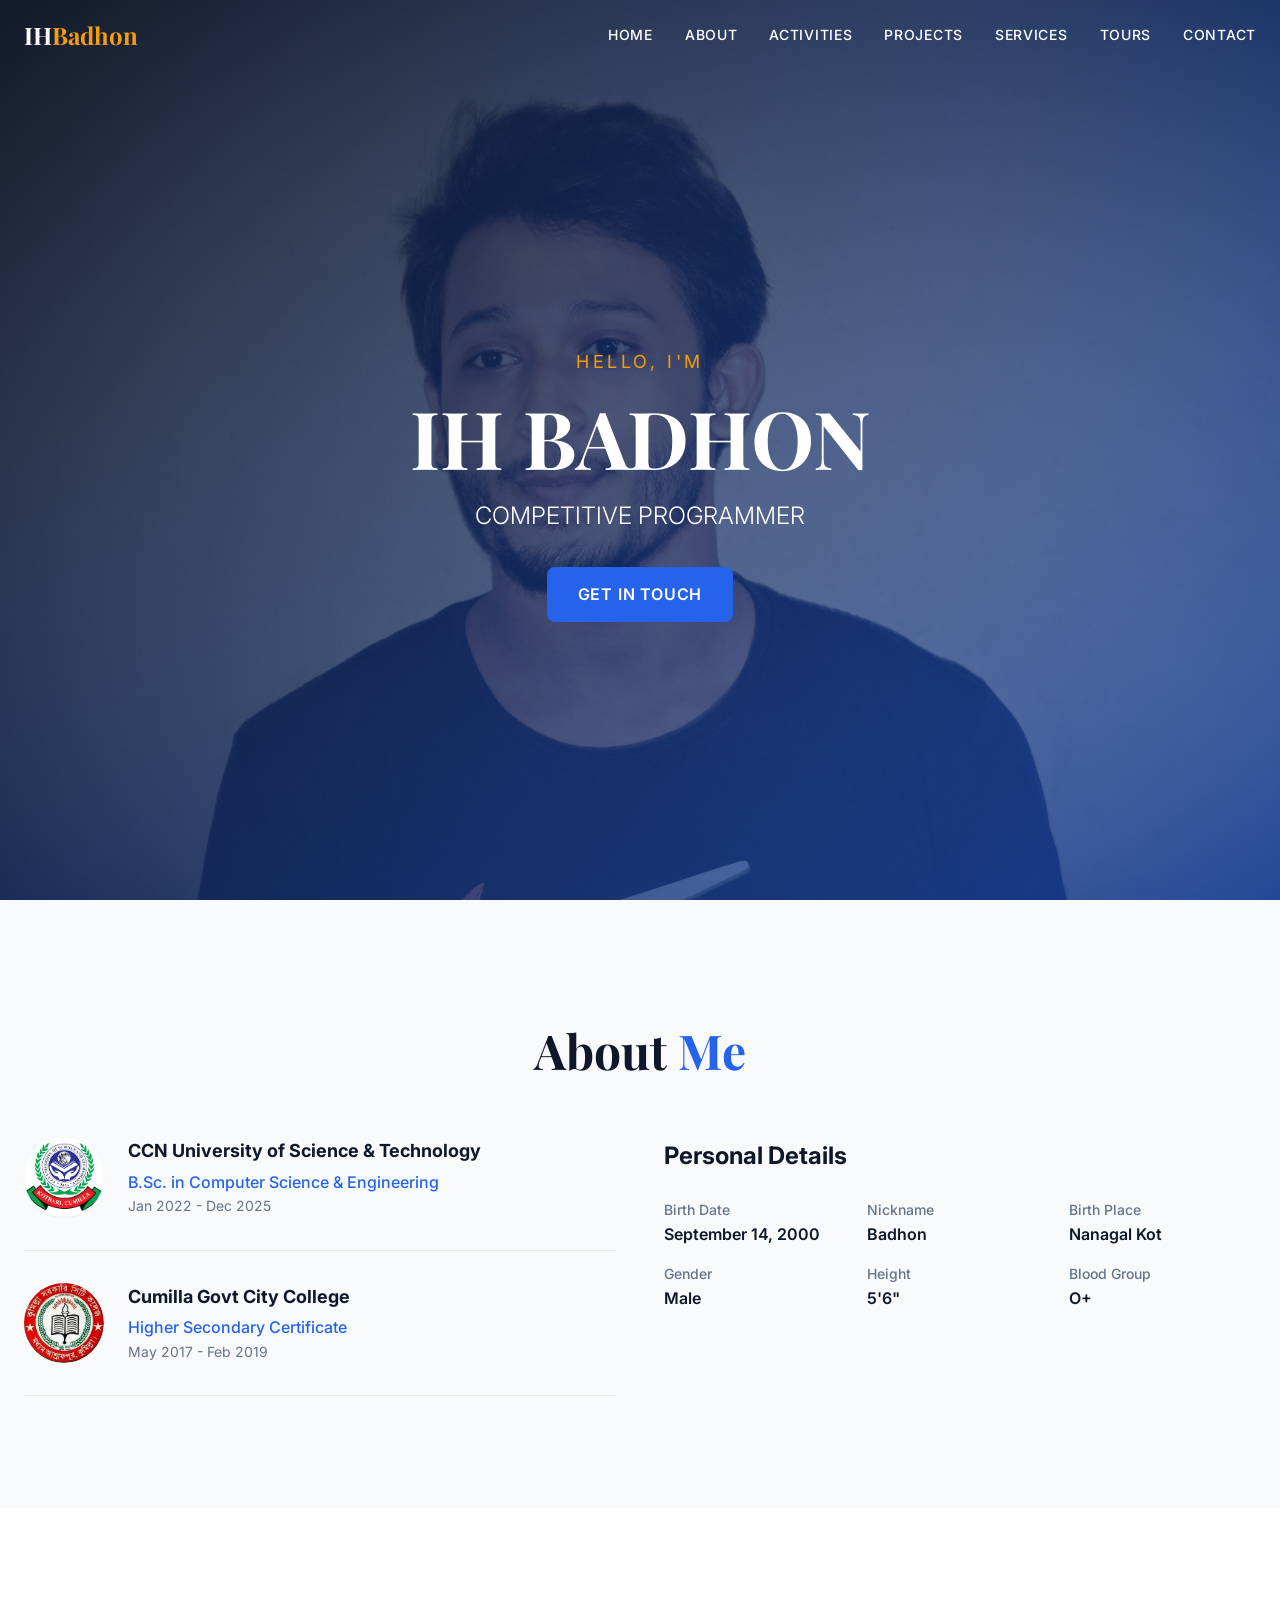
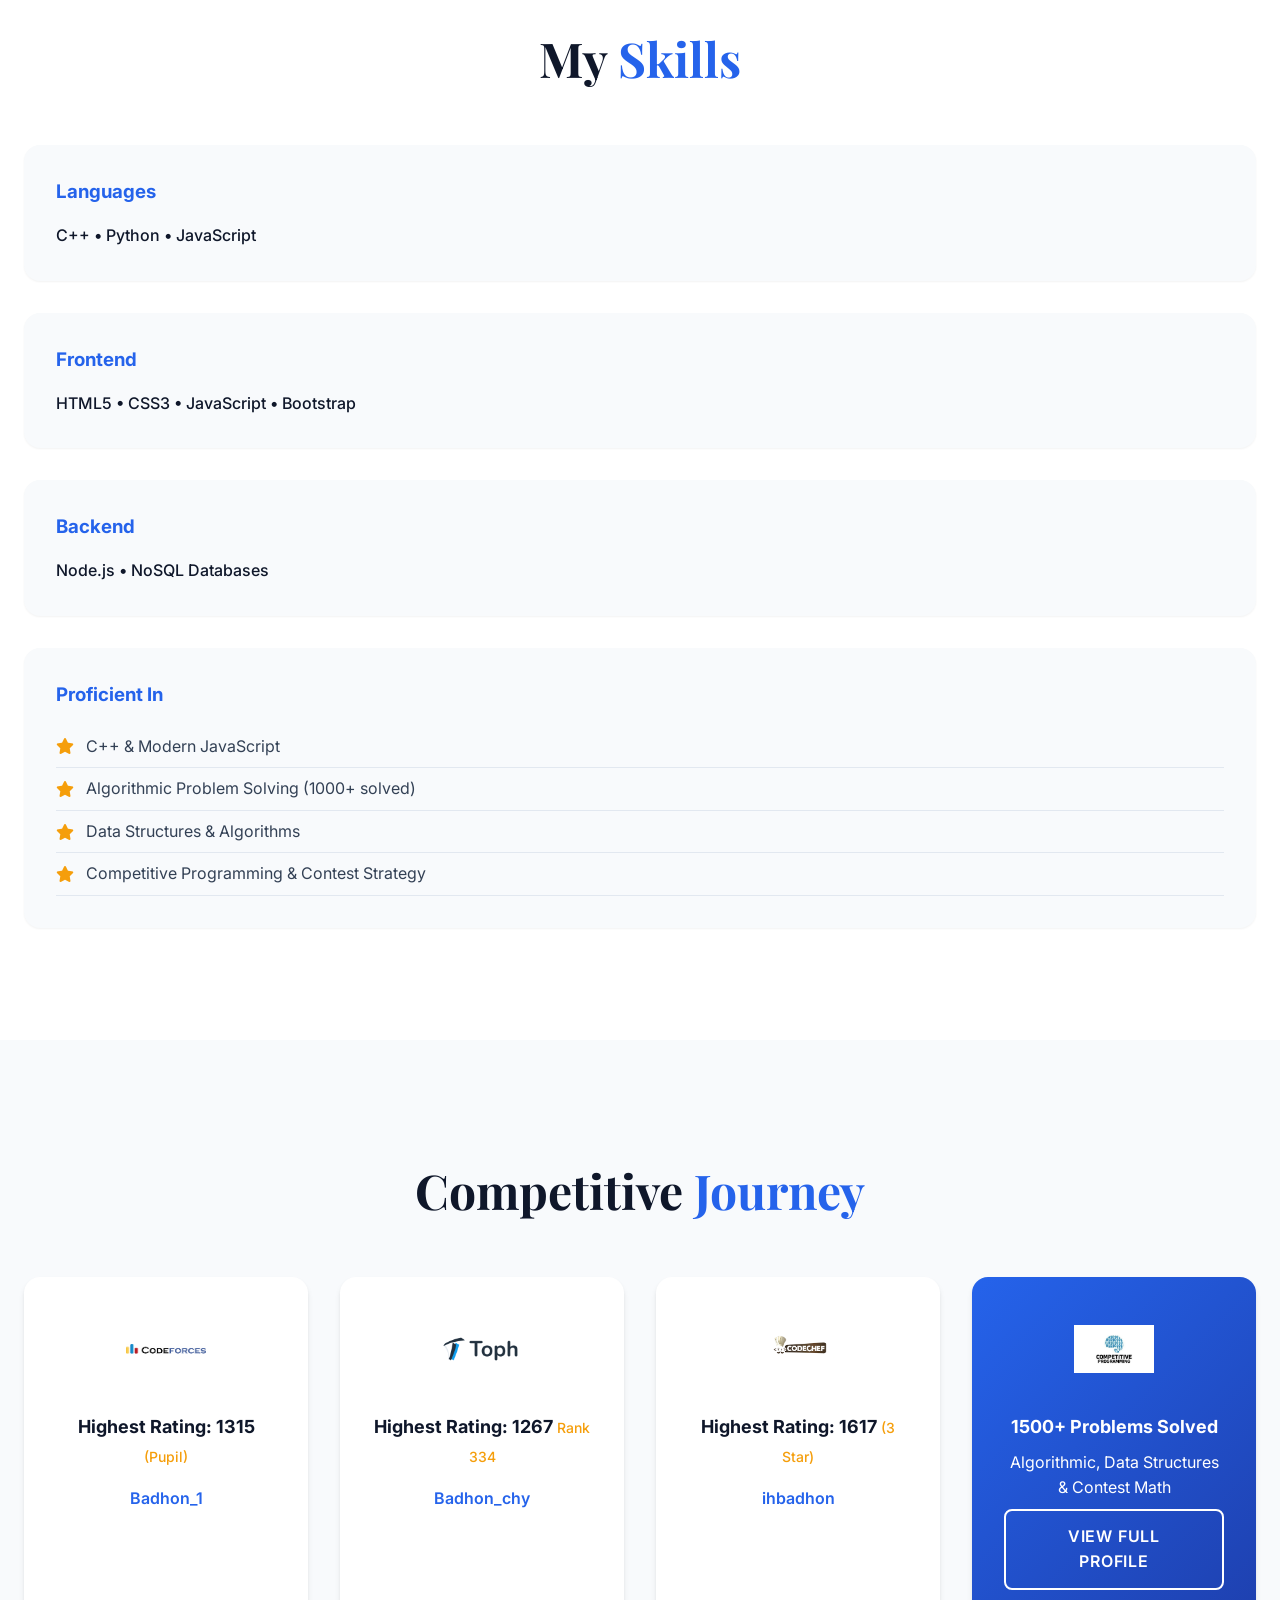
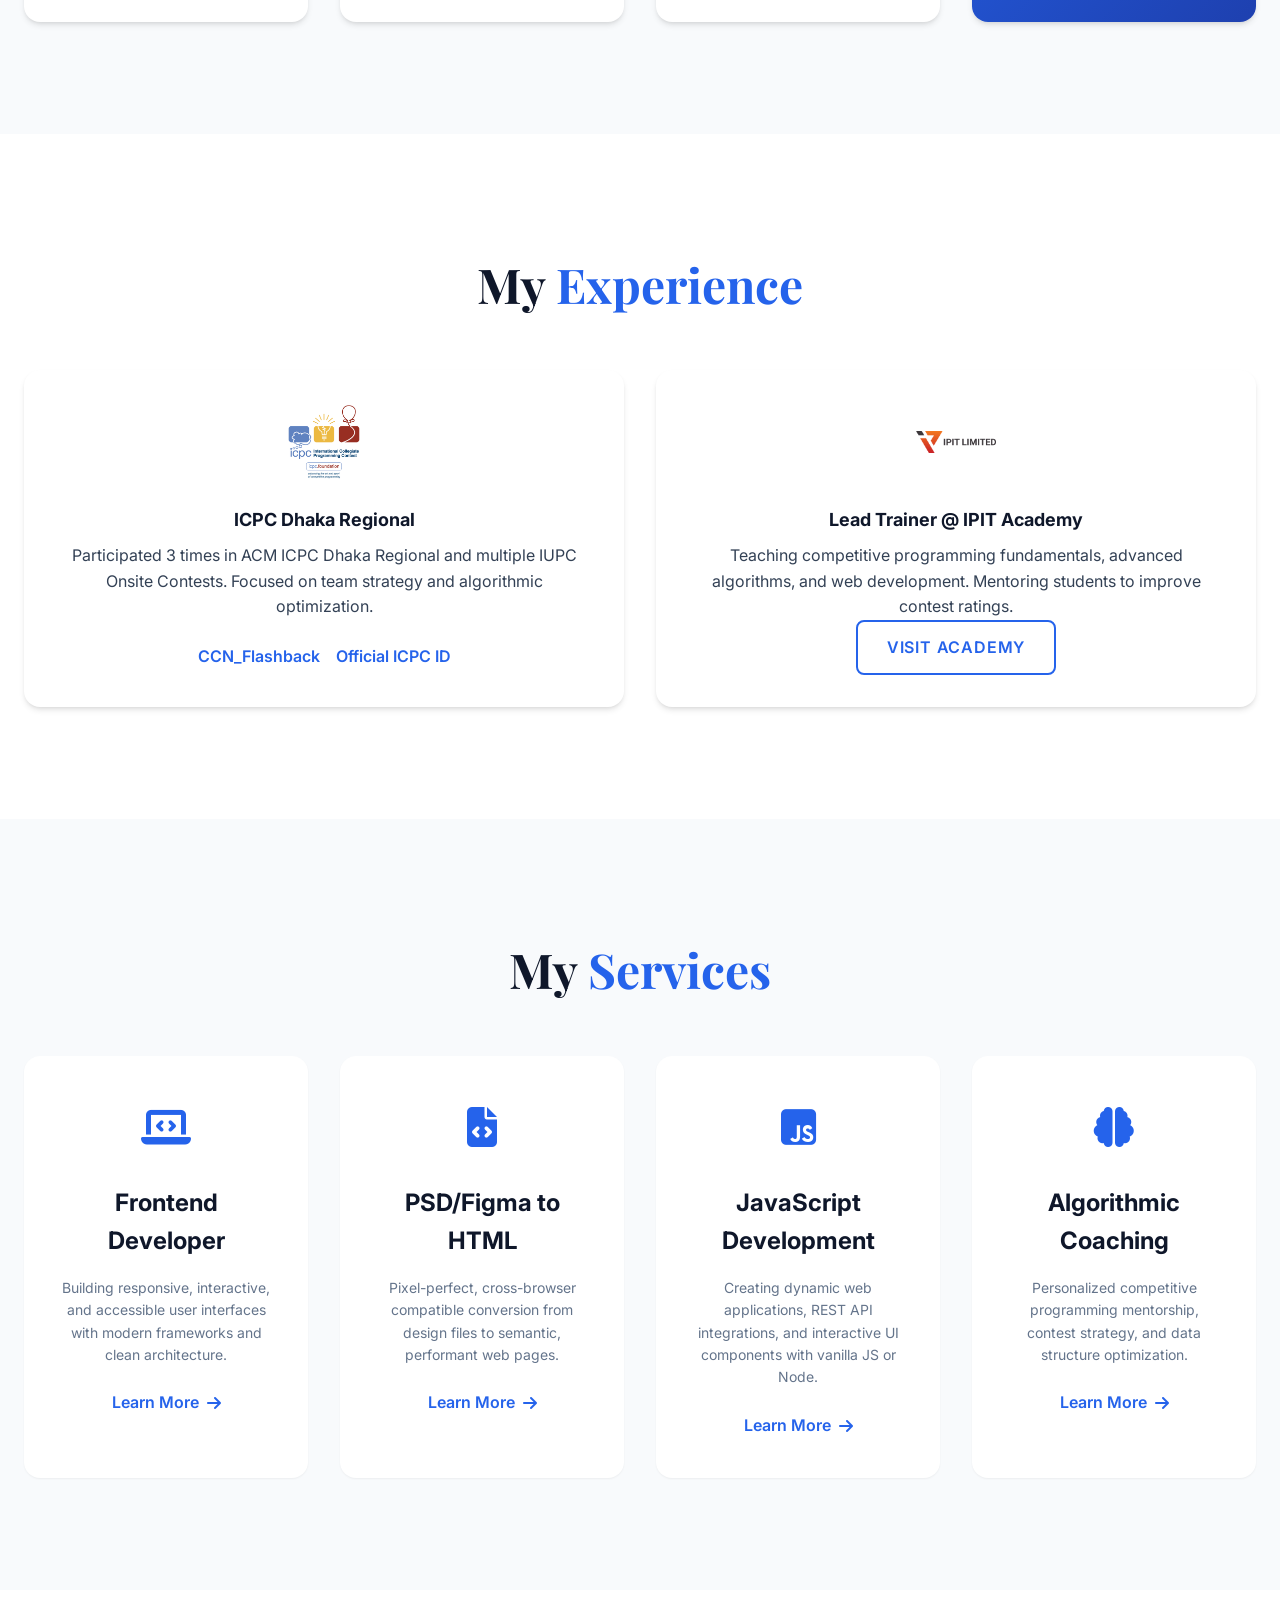
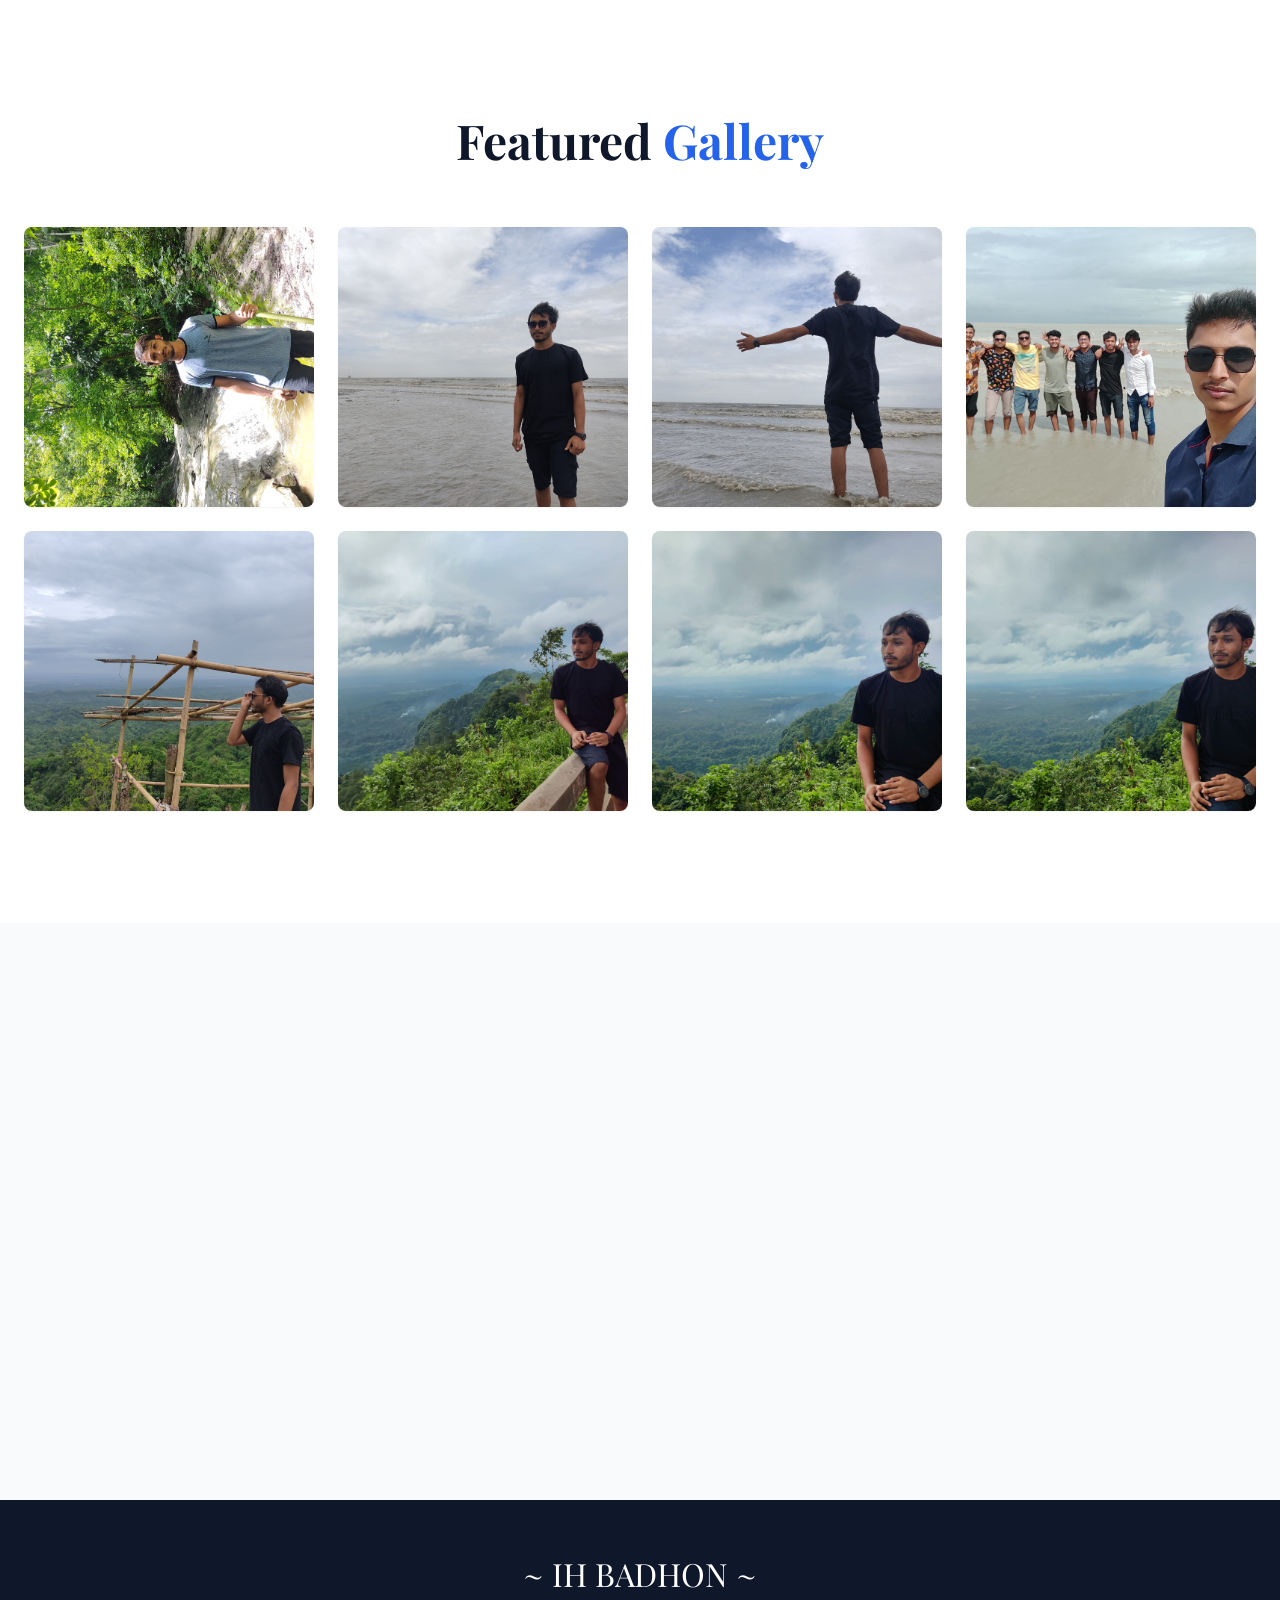
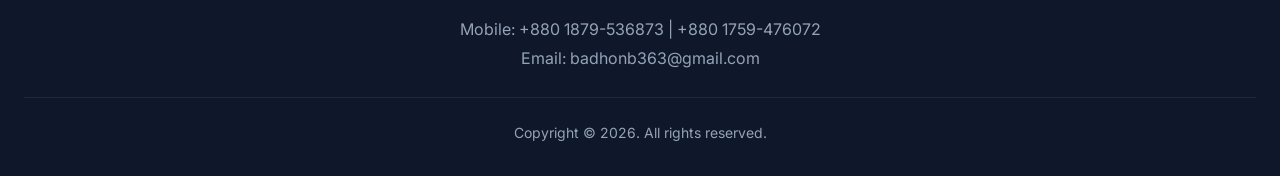
<file: index.html>
<!doctype html>
<html lang="en">
  <head>
    <meta charset="UTF-8" />
    <meta name="viewport" content="width=device-width, initial-scale=1.0" />
    <meta
      name="description"
      content="Portfolio of IH Badhon - Competitive Programmer & Full-Stack Developer"
    />
    <title>IH Badhon | Competitive Programmer & Developer</title>
    <link rel="stylesheet" href="scroll.css" />
    <link rel="preconnect" href="https://fonts.googleapis.com" />
    <link rel="preconnect" href="https://fonts.gstatic.com" crossorigin />
    <link
      href="https://fonts.googleapis.com/css2?family=Inter:wght@300;400;500;600;700&family=Playfair+Display:wght@700&display=swap"
      rel="stylesheet"
    />
    <link
      rel="stylesheet"
      href="https://cdnjs.cloudflare.com/ajax/libs/font-awesome/6.4.0/css/all.min.css"
    />
  </head>
  <body>
    <!-- Navigation -->
    <nav id="nav" class="nav">
      <div class="nav-container">
        <a href="#home" class="logo">IH<span>Badhon</span></a>
        <button
          class="nav-toggle"
          aria-label="Toggle navigation"
          aria-expanded="false"
        >
          <i class="fas fa-bars"></i>
        </button>
        <div class="links-container">
          <ul class="links">
            <!-- Inside your existing <ul class="links"> -->
            <li><a href="#home" class="scroll-link">home</a></li>
            <li><a href="#about" class="scroll-link">about</a></li>
            <li>
              <a href="#problem-solving" class="scroll-link">Activities</a>
            </li>
            <li><a href="projects.html" class="nav-link">Projects</a></li>
            <!-- NEW -->
            <li><a href="#services" class="scroll-link">services</a></li>
            <li><a href="#tours" class="scroll-link">tours</a></li>
            <li><a href="#contact" class="scroll-link">contact</a></li>
          </ul>
        </div>
      </div>
    </nav>

    <!-- Hero -->
    <header id="home" class="hero">
      <div class="hero-overlay"></div>
      <div class="hero-content container">
        <p class="hero-subtitle fade-in">HELLO, I'M</p>
        <h1 class="hero-title fade-in">IH BADHON</h1>
        <h2 class="hero-role fade-in">
          <span class="text-animation">COMPETITIVE PROGRAMMER</span>
        </h2>
        <a href="#contact" class="btn btn-primary fade-in">Get In Touch</a>
      </div>
    </header>

    <main>
      <!-- About & Education -->
      <section id="about" class="section">
        <div class="container">
          <h2 class="section-title fade-in">About <span>Me</span></h2>
          <div class="about-grid">
            <div class="education-card fade-in">
              <div class="edu-item">
                <img
                  src="./img/ccn logo.png"
                  alt="CCN University"
                  class="edu-logo"
                />
                <div class="edu-details">
                  <h3>CCN University of Science & Technology</h3>
                  <p class="degree">B.Sc. in Computer Science & Engineering</p>
                  <p class="date">Jan 2022 - Dec 2025</p>
                </div>
              </div>
              <div class="edu-item">
                <img
                  src="./img/govt city.jpg"
                  alt="Cumilla Govt City College"
                  class="edu-logo"
                />
                <div class="edu-details">
                  <h3>Cumilla Govt City College</h3>
                  <p class="degree">Higher Secondary Certificate</p>
                  <p class="date">May 2017 - Feb 2019</p>
                </div>
              </div>
            </div>
            <div class="personal-details fade-in">
              <h3>Personal Details</h3>
              <dl class="details-list">
                <div>
                  <dt>Birth Date</dt>
                  <dd>September 14, 2000</dd>
                </div>
                <div>
                  <dt>Nickname</dt>
                  <dd>Badhon</dd>
                </div>
                <div>
                  <dt>Birth Place</dt>
                  <dd>Nanagal Kot</dd>
                </div>
                <div>
                  <dt>Gender</dt>
                  <dd>Male</dd>
                </div>
                <div>
                  <dt>Height</dt>
                  <dd>5'6"</dd>
                </div>
                <div>
                  <dt>Blood Group</dt>
                  <dd>O+</dd>
                </div>
              </dl>
            </div>
          </div>
        </div>
      </section>

      <!-- Skills -->
      <section id="skills" class="section bg-alt">
        <div class="container">
          <h2 class="section-title fade-in">My <span>Skills</span></h2>
          <div class="skills-grid fade-in">
            <div class="skill-category">
              <h3>Languages</h3>
              <div class="tags">C++ • Python • JavaScript</div>
            </div>
            <div class="skill-category">
              <h3>Frontend</h3>
              <div class="tags">HTML5 • CSS3 • JavaScript • Bootstrap</div>
            </div>
            <div class="skill-category">
              <h3>Backend</h3>
              <div class="tags">Node.js • NoSQL Databases</div>
            </div>
            <div class="skill-list">
              <h3>Proficient In</h3>
              <ul class="skill-ul">
                <li><i class="fas fa-star"></i> C++ & Modern JavaScript</li>
                <li>
                  <i class="fas fa-star"></i> Algorithmic Problem Solving (1000+
                  solved)
                </li>
                <li>
                  <i class="fas fa-star"></i> Data Structures & Algorithms
                </li>
                <li>
                  <i class="fas fa-star"></i> Competitive Programming & Contest
                  Strategy
                </li>
              </ul>
            </div>
          </div>
        </div>
      </section>

      <!-- Problem Solving -->
      <section id="activities" class="section">
        <div class="container">
          <h2 class="section-title fade-in">
            Competitive <span>Journey</span>
          </h2>
          <div class="cp-grid fade-in">
            <div class="cp-card">
              <img src="./img/cf logo.png" alt="Codeforces" />
              <h3>Highest Rating: 1315 <span class="rank">(Pupil)</span></h3>
              <a
                href="https://codeforces.com/profile/Badhon_1"
                target="_blank"
                rel="noopener"
                >Badhon_1</a
              >
            </div>
            <div class="cp-card">
              <img src="./img/toph.png" alt="Toph" class="toph-img" />
              <h3>Highest Rating: 1267 <span class="rank">Rank 334</span></h3>
              <a
                href="https://toph.co/u/Badhon_chy"
                target="_blank"
                rel="noopener"
                >Badhon_chy</a
              >
            </div>
            <div class="cp-card">
              <img src="./img/codechef.png" alt="CodeChef" />
              <h3>Highest Rating: 1617 <span class="rank">(3 Star)</span></h3>
              <a
                href="https://www.codechef.com/users/ihbadhon"
                target="_blank"
                rel="noopener"
                >ihbadhon</a
              >
            </div>
            <div class="cp-card highlight">
              <img src="./img/cplogo.jfif" alt="CP Stats" />
              <h3>1500+ Problems Solved</h3>
              <p>Algorithmic, Data Structures & Contest Math</p>
              <a href="#" class="btn btn-outline">View Full Profile</a>
            </div>
          </div>
        </div>
      </section>

      <!-- Experience -->
      <section id="experience" class="section bg-alt">
        <div class="container">
          <h2 class="section-title fade-in">My <span>Experience</span></h2>
          <div class="exp-grid fade-in">
            <div class="exp-card">
              <img src="./img/icpc.png" alt="ICPC Dhaka" />
              <h3>ICPC Dhaka Regional</h3>
              <p>
                Participated 3 times in ACM ICPC Dhaka Regional and multiple
                IUPC Onsite Contests. Focused on team strategy and algorithmic
                optimization.
              </p>
              <div class="exp-links">
                <a
                  href="https://algo.codemarshal.org/contests/dhaka-22/standings"
                  target="_blank"
                  >CCN_Flashback</a
                >
                <a
                  href="https://icpc.global/private/person/855621/ICPCID"
                  target="_blank"
                  >Official ICPC ID</a
                >
              </div>
            </div>
            <div class="exp-card">
              <img src="./img/ipit.jpg" alt="IPIT Academy" />
              <h3>Lead Trainer @ IPIT Academy</h3>
              <p>
                Teaching competitive programming fundamentals, advanced
                algorithms, and web development. Mentoring students to improve
                contest ratings.
              </p>
              <a href="#" class="btn btn-outline">Visit Academy</a>
            </div>
          </div>
        </div>
      </section>

      <!-- Services -->
      <section id="services" class="section">
        <div class="container">
          <h2 class="section-title fade-in">My <span>Services</span></h2>
          <div class="services-grid fade-in">
            <article class="service-card">
              <div class="icon"><i class="fas fa-laptop-code"></i></div>
              <h3>Frontend Developer</h3>
              <p>
                Building responsive, interactive, and accessible user interfaces
                with modern frameworks and clean architecture.
              </p>
              <a href="#" class="read-more"
                >Learn More <i class="fas fa-arrow-right"></i
              ></a>
            </article>
            <article class="service-card">
              <div class="icon"><i class="fas fa-file-code"></i></div>
              <h3>PSD/Figma to HTML</h3>
              <p>
                Pixel-perfect, cross-browser compatible conversion from design
                files to semantic, performant web pages.
              </p>
              <a href="#" class="read-more"
                >Learn More <i class="fas fa-arrow-right"></i
              ></a>
            </article>
            <article class="service-card">
              <div class="icon"><i class="fab fa-js-square"></i></div>
              <h3>JavaScript Development</h3>
              <p>
                Creating dynamic web applications, REST API integrations, and
                interactive UI components with vanilla JS or Node.
              </p>
              <a href="#" class="read-more"
                >Learn More <i class="fas fa-arrow-right"></i
              ></a>
            </article>
            <article class="service-card">
              <div class="icon"><i class="fas fa-brain"></i></div>
              <h3>Algorithmic Coaching</h3>
              <p>
                Personalized competitive programming mentorship, contest
                strategy, and data structure optimization.
              </p>
              <a href="#" class="read-more"
                >Learn More <i class="fas fa-arrow-right"></i
              ></a>
            </article>
          </div>
        </div>
      </section>

      <!-- Gallery -->
      <section id="tours" class="section bg-alt">
        <div class="container">
          <h2 class="section-title fade-in">Featured <span>Gallery</span></h2>
          <div class="gallery-grid fade-in">
            <img
              src="./img/IMG_20220628_105105.jpg"
              alt="Gallery 1"
              class="tour-img"
              loading="lazy"
            />
            <img
              src="./img/IMG_20220629_092503.jpg"
              alt="Gallery 2"
              class="tour-img"
              loading="lazy"
            />
            <img
              src="./img/IMG_20220629_092628.jpg"
              alt="Gallery 3"
              class="tour-img"
              loading="lazy"
            />
            <img
              src="./img/IMG_20220629_093707.jpg"
              alt="Gallery 4"
              class="tour-img"
              loading="lazy"
            />
            <img
              src="./img/IMG_20220629_143143.jpg"
              alt="Gallery 5"
              class="tour-img"
              loading="lazy"
            />
            <img
              src="./img/IMG_20220629_154853.jpg"
              alt="Gallery 6"
              class="tour-img"
              loading="lazy"
            />
            <img
              src="./img/IMG_20220629_154904.jpg"
              alt="Gallery 7"
              class="tour-img"
              loading="lazy"
            />
            <img
              src="./img/IMG_20220629_154907.jpg"
              alt="Gallery 8"
              class="tour-img"
              loading="lazy"
            />
          </div>
        </div>
      </section>

      <!-- Subscribe -->
      <section id="subscribe" class="section">
        <div class="container">
          <div class="subscribe-box fade-in">
            <h2>Stay Connected</h2>
            <p>
              Subscribe for updates on competitive programming contests, web dev
              tutorials, and project releases.
            </p>
            <form class="subscribe-form" action="#" method="POST">
              <input
                type="email"
                placeholder="Enter your email address"
                required
                aria-label="Email address"
              />
              <button type="submit" class="btn btn-primary">
                Subscribe Now
              </button>
            </form>
            <div class="social-links">
              <a href="#" aria-label="GitHub"><i class="fab fa-github"></i></a>
              <a href="#" aria-label="LinkedIn"
                ><i class="fab fa-linkedin-in"></i
              ></a>
              <a href="#" aria-label="Codeforces"
                ><i class="fas fa-code"></i
              ></a>
              <a href="mailto:badhonb363@gmail.com" aria-label="Email"
                ><i class="fas fa-envelope"></i
              ></a>
            </div>
          </div>
        </div>
      </section>
    </main>

    <!-- Footer -->
    <footer id="contact" class="footer">
      <div class="container">
        <p class="brand">~ IH BADHON ~</p>
        <p class="contact-info">
          Mobile: +880 1879-536873 | +880 1759-476072 <br />
          Email: badhonb363@gmail.com
        </p>
        <p class="copyright">
          Copyright &copy; <span id="date"></span>. All rights reserved.
        </p>
        <a href="#home" class="top-link" aria-label="Back to top"
          ><i class="fas fa-arrow-up"></i
        ></a>
      </div>
    </footer>

    <!-- Image Modal -->
    <div id="imageModal" class="modal" aria-hidden="true">
      <span class="close" aria-label="Close modal">&times;</span>
      <img class="modal-content" id="modal-image" alt="Enlarged view" />
    </div>

    <script src="scroll.js"></script>
  </body>
</html>
</file>
<file: scroll.css>
/* =========================================
   1. VARIABLES & RESET
   ========================================= */
:root {
  /* Palette */
  --primary: #2563eb;
  --primary-dark: #1e40af;
  --secondary: #0f172a;
  --accent: #f59e0b;
  --bg: #f8fafc;
  --bg-alt: #ffffff;
  --text: #334155;
  --text-light: #64748b;
  --text-dark: #0f172a;
  --white: #ffffff;
  --border: #e2e8f0;
  --shadow-sm: 0 1px 2px 0 rgba(0, 0, 0, 0.05);
  --shadow-md:
    0 4px 6px -1px rgba(0, 0, 0, 0.1), 0 2px 4px -2px rgba(0, 0, 0, 0.1);
  --shadow-lg:
    0 10px 15px -3px rgba(0, 0, 0, 0.1), 0 4px 6px -4px rgba(0, 0, 0, 0.1);
  --radius: 0.5rem;
  --radius-lg: 1rem;
  --transition: all 0.3s cubic-bezier(0.4, 0, 0.2, 1);

  /* Typography */
  --font-heading: "Playfair Display", serif;
  --font-body: "Inter", sans-serif;
  --fs-xs: 0.75rem;
  --fs-sm: 0.875rem;
  --fs-base: 1rem;
  --fs-lg: 1.125rem;
  --fs-xl: 1.5rem;
  --fs-2xl: 2rem;
  --fs-3xl: 3rem;
  --fs-4xl: 4rem;
}

*,
*::before,
*::after {
  box-sizing: border-box;
  margin: 0;
  padding: 0;
}

html {
  scroll-behavior: smooth;
  scroll-padding-top: 80px; /* Offset for fixed nav */
}

body {
  font-family: var(--font-body);
  background: var(--bg);
  color: var(--text);
  line-height: 1.6;
  font-size: var(--fs-base);
  -webkit-font-smoothing: antialiased;
}

img {
  max-width: 100%;
  height: auto;
  display: block;
}

ul,
ol {
  list-style: none;
}

a {
  text-decoration: none;
  color: inherit;
  transition: var(--transition);
}

button {
  font: inherit;
  cursor: pointer;
  border: none;
  background: none;
}

/* =========================================
   2. UTILITIES & LAYOUT
   ========================================= */
.container {
  width: 100%;
  max-width: 1280px;
  margin: 0 auto;
  padding: 0 1.5rem;
}

.section {
  padding: 5rem 0;
}

.bg-alt {
  background: var(--bg-alt);
}

.section-title {
  font-family: var(--font-heading);
  font-size: var(--fs-3xl);
  color: var(--text-dark);
  text-align: center;
  margin-bottom: 3rem;
}

.section-title span {
  color: var(--primary);
}

.fade-in {
  opacity: 0;
  transform: translateY(20px);
  transition:
    opacity 0.6s ease,
    transform 0.6s ease;
}

.fade-in.visible {
  opacity: 1;
  transform: translateY(0);
}

/* =========================================
   3. NAVIGATION
   ========================================= */
.nav {
  position: fixed;
  top: 0;
  left: 0;
  width: 100%;
  z-index: 1000;
  transition: var(--transition);
  background: transparent;
}
/* Active Navigation Link */
.nav-link.active {
  color: #ff2f10 !important;
  border-bottom: 2px solid #ff2f10;
  padding-bottom: 2px;
}
.fixed-nav .nav-link.active {
  color: #153f63 !important;
}
.nav.scrolled {
  background: rgba(255, 255, 255, 0.95);
  backdrop-filter: blur(10px);
  box-shadow: var(--shadow-md);
}

.nav-container {
  display: flex;
  justify-content: space-between;
  align-items: center;
  height: 70px;
  padding: 0 1.5rem;
}

.logo {
  font-family: var(--font-heading);
  font-size: var(--fs-xl);
  font-weight: 700;
  color: var(--white);
}

.logo span {
  color: var(--accent);
}

.nav.scrolled .logo {
  color: var(--text-dark);
}

.links-container {
  height: 0;
  overflow: hidden;
  transition: height 0.3s ease;
  background: var(--white);
}

.nav.scrolled .links-container {
  background: transparent;
}

.links {
  display: flex;
  flex-direction: column;
  gap: 1rem;
  padding: 2rem 0;
  text-align: center;
}

.links a {
  font-weight: 500;
  color: var(--text);
  font-size: var(--fs-lg);
}

.links a:hover {
  color: var(--primary);
}

.nav-toggle {
  color: var(--white);
  font-size: var(--fs-xl);
  padding: 0.5rem;
}

.nav.scrolled .nav-toggle {
  color: var(--text-dark);
}

@media (min-width: 992px) {
  .nav-toggle {
    display: none;
  }
  .links-container {
    height: auto !important;
    background: transparent;
  }
  .links {
    flex-direction: row;
    padding: 0;
    gap: 2rem;
  }
  .links a {
    color: var(--white);
    font-size: var(--fs-sm);
    letter-spacing: 0.05em;
    text-transform: uppercase;
  }
  .nav.scrolled .links a {
    color: var(--text);
  }
}

/* =========================================
   4. HERO
   ========================================= */
.hero {
  min-height: 100vh;
  background: url("./img/5edited.jpg") center/cover no-repeat;
  display: flex;
  align-items: center;
  position: relative;
  padding-top: 70px;
}

.hero-overlay {
  position: absolute;
  inset: 0;
  background: linear-gradient(
    135deg,
    rgba(15, 23, 42, 0.85),
    rgba(37, 99, 235, 0.6)
  );
}

.hero-content {
  position: relative;
  z-index: 2;
  color: var(--white);
  text-align: center;
}

.hero-subtitle {
  font-size: var(--fs-lg);
  letter-spacing: 0.2em;
  margin-bottom: 1rem;
  color: var(--accent);
}

.hero-title {
  font-family: var(--font-heading);
  font-size: var(--fs-4xl);
  line-height: 1.1;
  margin-bottom: 1rem;
}

.hero-role {
  font-size: var(--fs-xl);
  font-weight: 300;
  margin-bottom: 2rem;
}

.text-animation {
  display: inline-block;
}

.text-animation span {
  display: inline-block;
  opacity: 0;
  transform: scale(0.5) translateY(10px);
  animation: charPop 0.5s ease forwards;
  animation-delay: var(--delay);
}

@keyframes charPop {
  to {
    opacity: 1;
    transform: scale(1) translateY(0);
  }
}

/* =========================================
   5. BUTTONS
   ========================================= */
.btn {
  display: inline-block;
  padding: 0.8rem 1.8rem;
  font-weight: 600;
  text-transform: uppercase;
  letter-spacing: 0.05em;
  border-radius: var(--radius);
  transition: var(--transition);
  cursor: pointer;
}

.btn-primary {
  background: var(--primary);
  color: var(--white);
  border: 2px solid var(--primary);
}

.btn-primary:hover {
  background: var(--primary-dark);
  border-color: var(--primary-dark);
  transform: translateY(-2px);
  box-shadow: var(--shadow-lg);
}

.btn-outline {
  background: transparent;
  color: var(--primary);
  border: 2px solid var(--primary);
}

.btn-outline:hover {
  background: var(--primary);
  color: var(--white);
}

/* =========================================
   6. SECTIONS COMPONENTS
   ========================================= */
.about-grid {
  display: grid;
  gap: 3rem;
}

.education-card {
  display: flex;
  flex-direction: column;
  gap: 2rem;
}

.edu-item {
  display: flex;
  gap: 1.5rem;
  align-items: flex-start;
  padding-bottom: 2rem;
  border-bottom: 1px solid var(--border);
}

.edu-logo {
  width: 80px;
  height: 80px;
  border-radius: 50%;
  object-fit: cover;
  box-shadow: var(--shadow-sm);
  flex-shrink: 0;
}

.edu-details h3 {
  font-size: var(--fs-lg);
  color: var(--text-dark);
  margin-bottom: 0.25rem;
}

.degree {
  font-weight: 500;
  color: var(--primary);
}

.date {
  color: var(--text-light);
  font-size: var(--fs-sm);
}

.personal-details h3 {
  font-size: var(--fs-xl);
  margin-bottom: 1.5rem;
  color: var(--text-dark);
}

.details-list {
  display: grid;
  grid-template-columns: repeat(2, 1fr);
  gap: 1rem;
}

.details-list div {
  display: flex;
  flex-direction: column;
}

.details-list dt {
  font-size: var(--fs-sm);
  color: var(--text-light);
  font-weight: 500;
}

.details-list dd {
  font-weight: 600;
  color: var(--text-dark);
}

/* Skills */
.skills-grid {
  display: grid;
  gap: 2rem;
}

.skill-category,
.skill-list {
  background: var(--bg);
  padding: 2rem;
  border-radius: var(--radius-lg);
  box-shadow: var(--shadow-sm);
}

.skill-category h3,
.skill-list h3 {
  margin-bottom: 1rem;
  color: var(--primary);
}

.tags {
  display: flex;
  flex-wrap: wrap;
  gap: 0.5rem;
  font-weight: 500;
  color: var(--text-dark);
}

.skill-ul li {
  display: flex;
  align-items: center;
  gap: 0.75rem;
  padding: 0.5rem 0;
  border-bottom: 1px solid var(--border);
}

.skill-ul i {
  color: var(--accent);
}

/* CP & Experience Grids */
.cp-grid,
.exp-grid {
  display: grid;
  gap: 2rem;
  grid-template-columns: repeat(auto-fit, minmax(280px, 1fr));
}

.cp-card,
.exp-card {
  background: var(--bg-alt);
  padding: 2rem;
  border-radius: var(--radius-lg);
  box-shadow: var(--shadow-md);
  text-align: center;
  transition: var(--transition);
}

.cp-card:hover,
.exp-card:hover {
  transform: translateY(-5px);
  box-shadow: var(--shadow-lg);
}

.cp-card img,
.exp-card img {
  width: 80px;
  height: 80px;
  margin: 0 auto 1.5rem;
  object-fit: contain;
}

.cp-card h3,
.exp-card h3 {
  font-size: var(--fs-lg);
  margin-bottom: 0.5rem;
  color: var(--text-dark);
}

.cp-card .rank {
  color: var(--accent);
  font-size: var(--fs-sm);
  font-weight: 500;
}

.cp-card a,
.exp-links a {
  color: var(--primary);
  font-weight: 600;
  display: inline-block;
  margin-top: 0.5rem;
}

.cp-card a:hover {
  text-decoration: underline;
}

.exp-links {
  display: flex;
  gap: 1rem;
  justify-content: center;
  margin-top: 1rem;
  flex-wrap: wrap;
}

.cp-card.highlight {
  background: linear-gradient(135deg, var(--primary), var(--primary-dark));
  color: var(--white);
}

.cp-card.highlight h3,
.cp-card.highlight p,
.cp-card.highlight .btn {
  color: var(--white);
  border-color: var(--white);
}

/* Services */
.services-grid {
  display: grid;
  grid-template-columns: repeat(auto-fit, minmax(260px, 1fr));
  gap: 2rem;
}

.service-card {
  background: var(--bg-alt);
  padding: 2.5rem 2rem;
  border-radius: var(--radius-lg);
  box-shadow: var(--shadow-sm);
  text-align: center;
  transition: var(--transition);
}

.service-card:hover {
  box-shadow: var(--shadow-lg);
  transform: translateY(-8px);
}

.service-card .icon {
  font-size: 2.5rem;
  color: var(--primary);
  margin-bottom: 1.5rem;
}

.service-card h3 {
  font-size: var(--fs-xl);
  margin-bottom: 1rem;
  color: var(--text-dark);
}

.service-card p {
  color: var(--text-light);
  margin-bottom: 1.5rem;
  font-size: var(--fs-sm);
}

.read-more {
  color: var(--primary);
  font-weight: 600;
  display: inline-flex;
  align-items: center;
  gap: 0.5rem;
}

.read-more:hover {
  gap: 0.8rem;
}

/* Gallery */
.gallery-grid {
  display: grid;
  grid-template-columns: repeat(auto-fill, minmax(250px, 1fr));
  gap: 1.5rem;
}

.tour-img {
  width: 100%;
  height: 280px;
  object-fit: cover;
  border-radius: var(--radius);
  cursor: pointer;
  transition: var(--transition);
  box-shadow: var(--shadow-sm);
}

.tour-img:hover {
  transform: scale(1.03);
  box-shadow: var(--shadow-lg);
}

/* Subscribe & Footer */
.subscribe-box {
  background: var(--secondary);
  color: var(--white);
  padding: 3rem;
  border-radius: var(--radius-lg);
  text-align: center;
}

.subscribe-box h2 {
  font-family: var(--font-heading);
  font-size: var(--fs-2xl);
  margin-bottom: 1rem;
}

.subscribe-box p {
  color: #cbd5e1;
  margin-bottom: 2rem;
}

.subscribe-form {
  display: flex;
  gap: 1rem;
  max-width: 500px;
  margin: 0 auto 2rem;
  flex-wrap: wrap;
  justify-content: center;
}

.subscribe-form input {
  flex: 1;
  min-width: 250px;
  padding: 0.8rem 1rem;
  border: none;
  border-radius: var(--radius);
  font-size: var(--fs-base);
}

.social-links {
  display: flex;
  justify-content: center;
  gap: 1rem;
}

.social-links a {
  width: 45px;
  height: 45px;
  display: flex;
  align-items: center;
  justify-content: center;
  background: rgba(255, 255, 255, 0.1);
  border-radius: 50%;
  color: var(--white);
  font-size: var(--fs-lg);
  transition: var(--transition);
}

.social-links a:hover {
  background: var(--primary);
  transform: translateY(-3px);
}

.footer {
  background: #0f172a;
  color: #94a3b8;
  padding: 3rem 0 2rem;
  text-align: center;
}

.footer .brand {
  font-family: var(--font-heading);
  font-size: var(--fs-2xl);
  color: var(--white);
  margin-bottom: 1rem;
}

.contact-info {
  margin-bottom: 1.5rem;
  line-height: 1.8;
}

.copyright {
  font-size: var(--fs-sm);
  border-top: 1px solid #1e293b;
  padding-top: 1.5rem;
}

.top-link {
  position: fixed;
  bottom: 2rem;
  right: 2rem;
  width: 50px;
  height: 50px;
  background: var(--primary);
  color: var(--white);
  border-radius: 50%;
  display: flex;
  align-items: center;
  justify-content: center;
  font-size: var(--fs-lg);
  box-shadow: var(--shadow-lg);
  opacity: 0;
  visibility: hidden;
  transform: translateY(20px);
  transition: var(--transition);
  z-index: 999;
}

.top-link.show {
  opacity: 1;
  visibility: visible;
  transform: translateY(0);
}

/* Modal */
.modal {
  position: fixed;
  inset: 0;
  background: rgba(0, 0, 0, 0.9);
  display: flex;
  align-items: center;
  justify-content: center;
  z-index: 2000;
  opacity: 0;
  visibility: hidden;
  transition: opacity 0.3s ease;
}

.modal.active {
  opacity: 1;
  visibility: visible;
}

.modal-content {
  max-width: 90%;
  max-height: 90vh;
  border-radius: var(--radius);
  box-shadow: 0 0 40px rgba(0, 0, 0, 0.5);
}

.close {
  position: absolute;
  top: 1.5rem;
  right: 2rem;
  font-size: 2.5rem;
  color: var(--white);
  cursor: pointer;
  z-index: 2001;
}

.close:hover {
  color: var(--accent);
}

/* =========================================
   7. RESPONSIVE BREAKPOINTS
   ========================================= */
@media (min-width: 768px) {
  .about-grid {
    grid-template-columns: repeat(2, 1fr);
  }
  .details-list {
    grid-template-columns: repeat(3, 1fr);
  }
  .hero-title {
    font-size: 5rem;
  }
  .section {
    padding: 7rem 0;
  }
}
</file>
